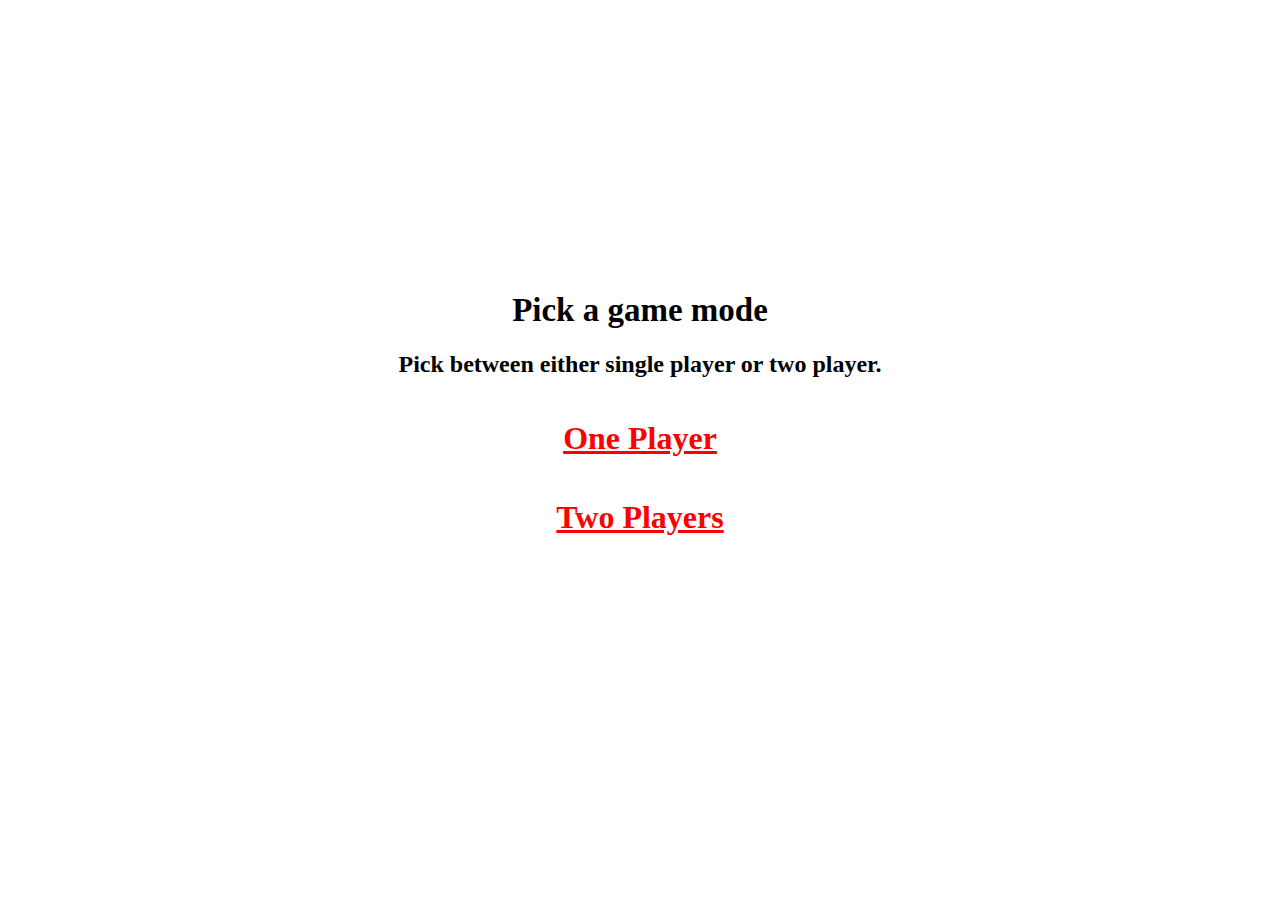
<file: index.html>
<!DOCTYPE html>
<html lang="en">
<head>
    <meta charset="UTF-8">
    <meta http-equiv="X-UA-Compatible" content="IE=edge">
    <link rel="stylesheet" href="styles.css">
    <meta name="viewport" content="width=device-width, initial-scale=1.0">
    <title>Main Screen</title>
</head>
<body>
    <div class="mainMenuContainer">
        <div id="gamemode">
            <h1>Pick a game mode</h1>
            <h2>Pick between either single player or two player.</h2>
        </div>
        <div id="one-player">
            <h1><a href="onePlayer.html">One Player</a></h1>
        </div>
        <div id="two-player">
            <h1><a href="twoPlayer.html">Two Players</a></h1>
        </div>
    </div>
</body>
<script src="app.js"></script>
</html>
</file>
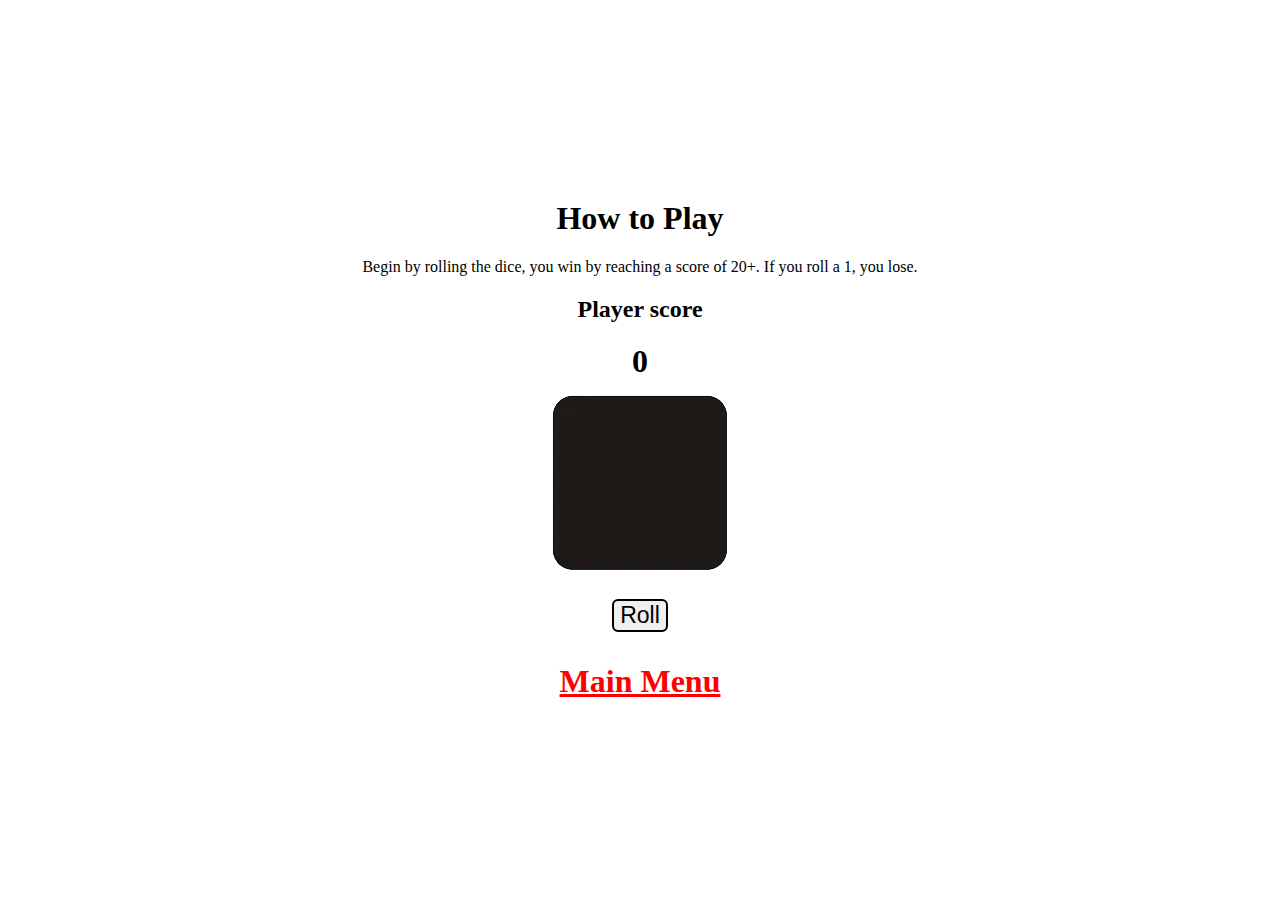
<file: onePlayer.html>
<!DOCTYPE html>
<html lang="en">
<head>
    <meta charset="UTF-8">
    <meta http-equiv="X-UA-Compatible" content="IE=edge">
    <link rel="stylesheet" href="styles.css">
    <meta name="viewport" content="width=device-width, initial-scale=1.0">
    <title>One Player</title>
</head>
<body class="page1">
    <div class="gameArea">
        <div class="rules">
            <h1 id="gameRules1">How to Play</h1>
            <p>Begin by rolling the dice, you win by reaching a score of 20+. If you roll a 1, you lose.</p>
        </div>
        <div class="score">
            <h2 class="score-header">Player score</h2>
            <span id="player1-score">0</span>
        </div>
        <div class="player1">
            <div class="diceArea">
                <img alt="Player 1 Dice" id="dicePlayer1" src="images/Dice_Empty.png">
            </div>
            <div class="buttons">
                <button id="roll">Roll</button>
                <button id="playAgain">Play Again</button>
            </div>
        </div>
    </div>
    <div id="mainMenu">
        <h1><a href="index.html">Main Menu</a></h1>
    </div>
</body>
<script src="app.js"></script>
</html>
</file>
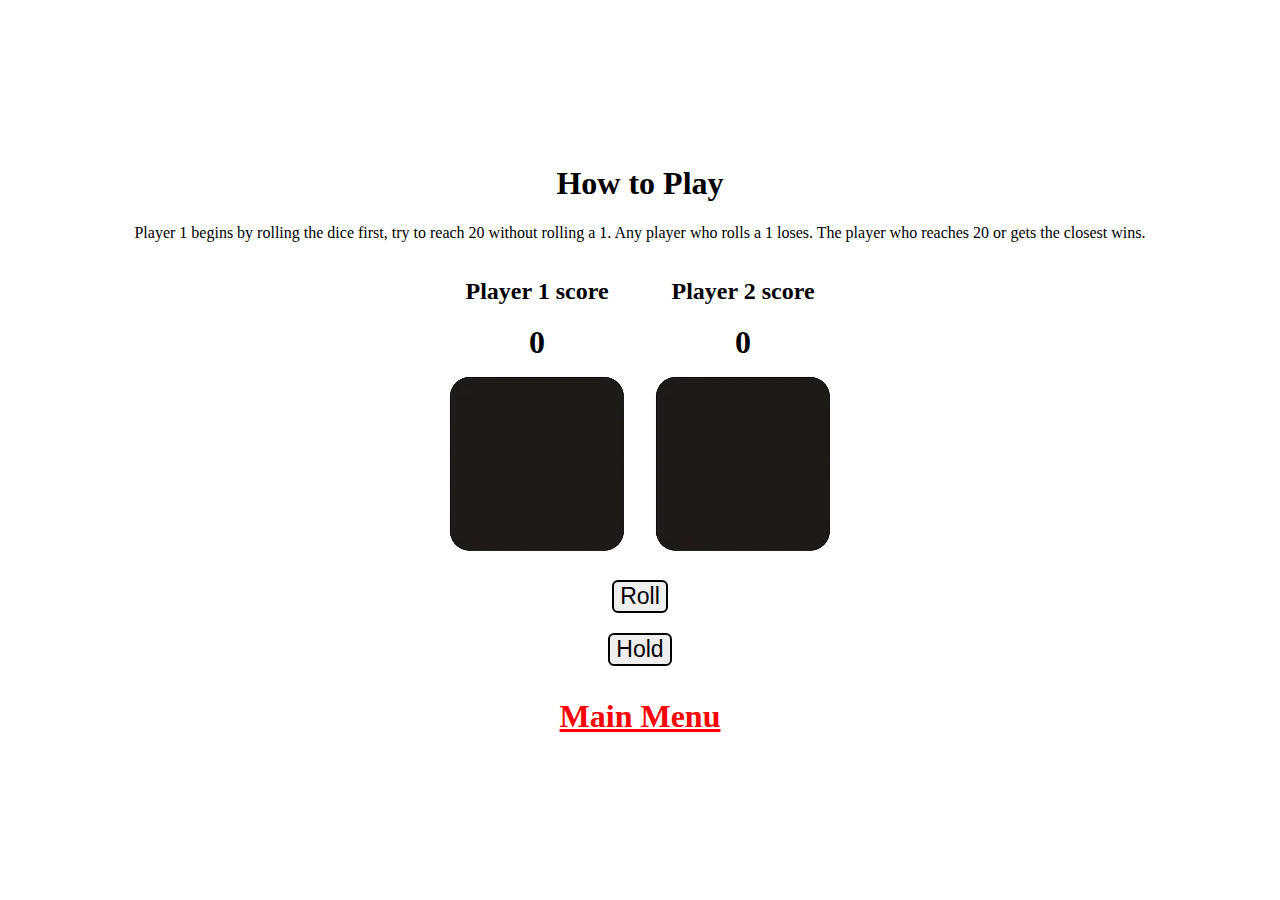
<file: twoPlayer.html>
<!DOCTYPE html>
<html lang="en">
<head>
    <meta charset="UTF-8">
    <meta http-equiv="X-UA-Compatible" content="IE=edge">
    <link rel="stylesheet" href="styles.css">
    <meta name="viewport" content="width=device-width, initial-scale=1.0">
    <title>Two Players</title>
</head>
<body class="page2>
    <div class="gameArea">
        <div class="rules">
            <h1 id="gameRules1">How to Play</h1>
            <p>Player 1 begins by rolling the dice first, try to reach 20 without rolling a 1. Any player who rolls a 1 loses. The player who reaches 20 or gets the closest wins. </p>
        </div>
            <div class ="game-container">
                <div class="player1">
                    <div class="score">
                        <h2 class="score-header">Player 1 score</h2>
                        <span id="player1-score">0</span>
                    </div>
                    <div class="diceArea">
                        <img alt="Player 1 Dice" id="dicePlayer1" src="images/Dice_Empty.png">
                    </div>
                </div>
                
                <div class="player2">
                    <div class="score">
                        <h2 class="score-header">Player 2 score</h2>
                        <span id="player2-score">0</span>
                    </div>
                    <div class="diceArea">
                        <img alt="Player 2 Dice" id="dicePlayer2" src="images/Dice_Empty.png">
                    </div>
                </div>
            </div>   
            
            <div class="buttons">
                <button id="roll">Roll</button>
                <button id="playAgain">Play Again</button>
                <button id="hold">Hold</button>
            </div> 

    </div>
    <div id="mainMenu">
        <h1><a href="index.html">Main Menu</a></h1>
    </div>
</body>
<script src="app.js"></script>
</html>
</file>
<file: styles.css>
.html, body{
display: flex;
flex-direction: column;
margin: 0;
padding: 0;
justify-content: center;
align-items:center;
text-align: center;
height: 100vh;
}

#player1-score, #player2-score{
font-size: 32px;
font-weight: 800;
}
#dicePlayer1:hover{
transform: scale(1.1);
transition-duration: 0.2s; 
}
#dicePlayer2:hover{
transform: scale(1.1);
transition-duration: 0.2s; 
}
.game-container {
display: flex;
flex-direction: row;
flex-wrap: nowrap;
justify-content: center;
}
.diceArea{
margin:15px;
}

#playAgain{
display: none;  
}

.buttons{
display: flex;
flex-direction: column;
justify-content: center;
align-items: center;
}

.buttons button{
margin: 10px;
width: auto;
height: auto;
font-size: 23px;
border-radius: 6px;
border-style: solid;
}

.buttons button:hover{
transform: scale(1.2);
transition-duration: 0.2s; 
box-shadow: 1px 1px 15px 5px rgba(0,0,0,0.37);
}

#mainMenu a{
text-decoration: underline;
color: rgb(255, 0, 0);
}

#mainMenu h1:hover{
transform: scale(1.1);
transition-duration: 0.2s; 
}
    
.mainMenuContainer{
display: flex;
margin: auto;
flex-direction: column;
margin-top: 30vh;
}
#one-player h1:hover, #two-player h1:hover{
transform: scale(1.1);
transition-duration: 0.2s;     
}

#one-player a, #two-player a{
text-decoration: underline;
color: rgb(255, 0, 0);
}

#gamemode h1{
font-size: 33px;
}
#gamemode h2{
font-size: 24px;
}
</file>
